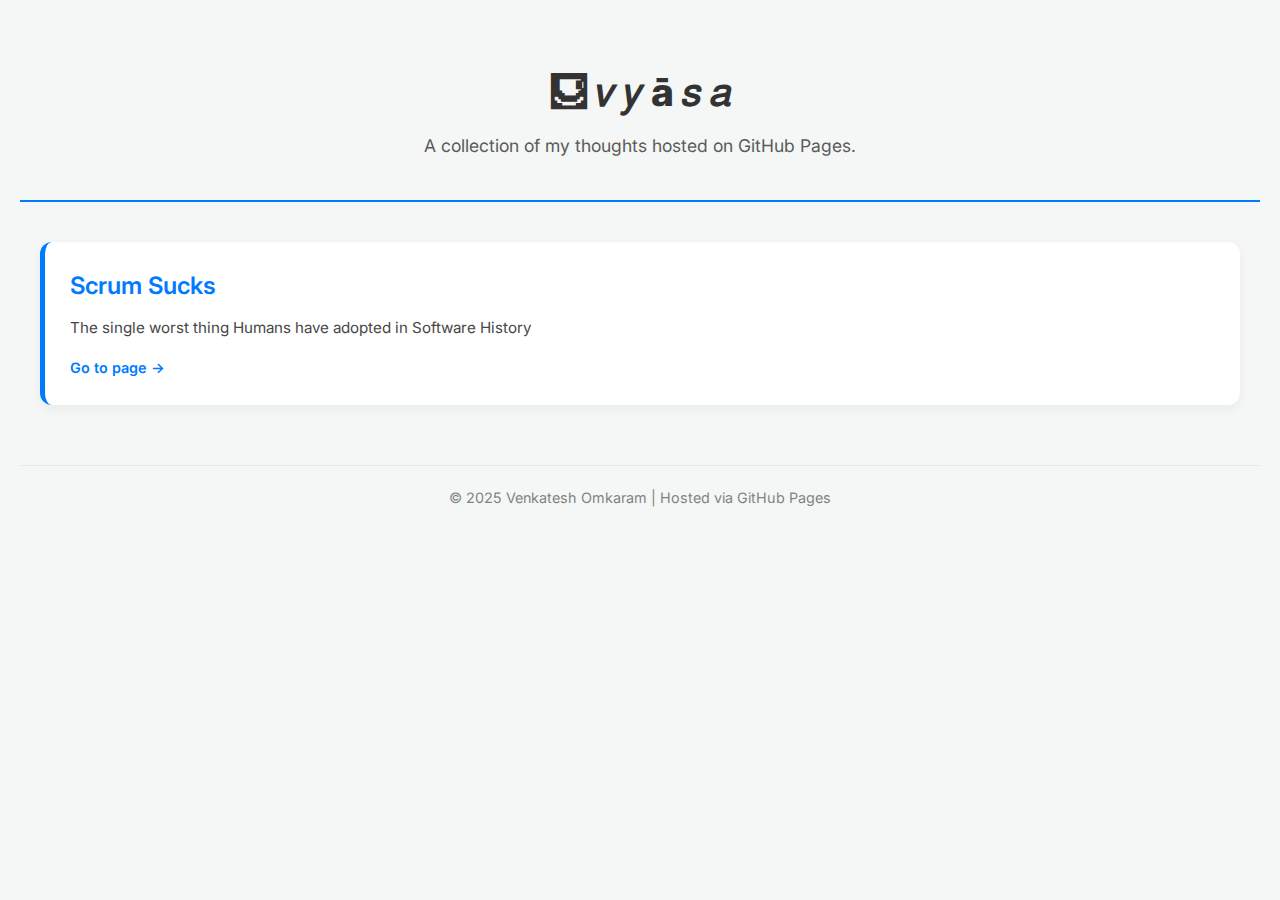
<file: index.html>
<!DOCTYPE html>
<html lang="en">
<head>
    <meta charset="UTF-8">
    <meta name="viewport" content="width=device-width, initial-scale=1.0">
    <title>My GitHub Pages Portfolio</title>
    <link rel="stylesheet" href="style.css">
    <link href="https://fonts.googleapis.com/css2?family=Inter:wght@400;600;800&display=swap" rel="stylesheet">
</head>
<body>
    <header>
        <h1>&#9982; 
𝑣
𝑦
ā
𝑠
𝑎
</h1>
        <p>A collection of my thoughts hosted on GitHub Pages.</p>
    </header>

    <main class="page-list">
        <a href="./scrumsucks/" class="page-card">
            <h2>Scrum Sucks</h2>
            <p>The single worst thing Humans have adopted in Software History</p>
            <span class="link-label">Go to page &rarr;</span>
        </a>
    </main>

    <footer>
        <p>&copy; 2025 Venkatesh Omkaram | Hosted via GitHub Pages</p>
    </footer>
</body>
</html>
</file>
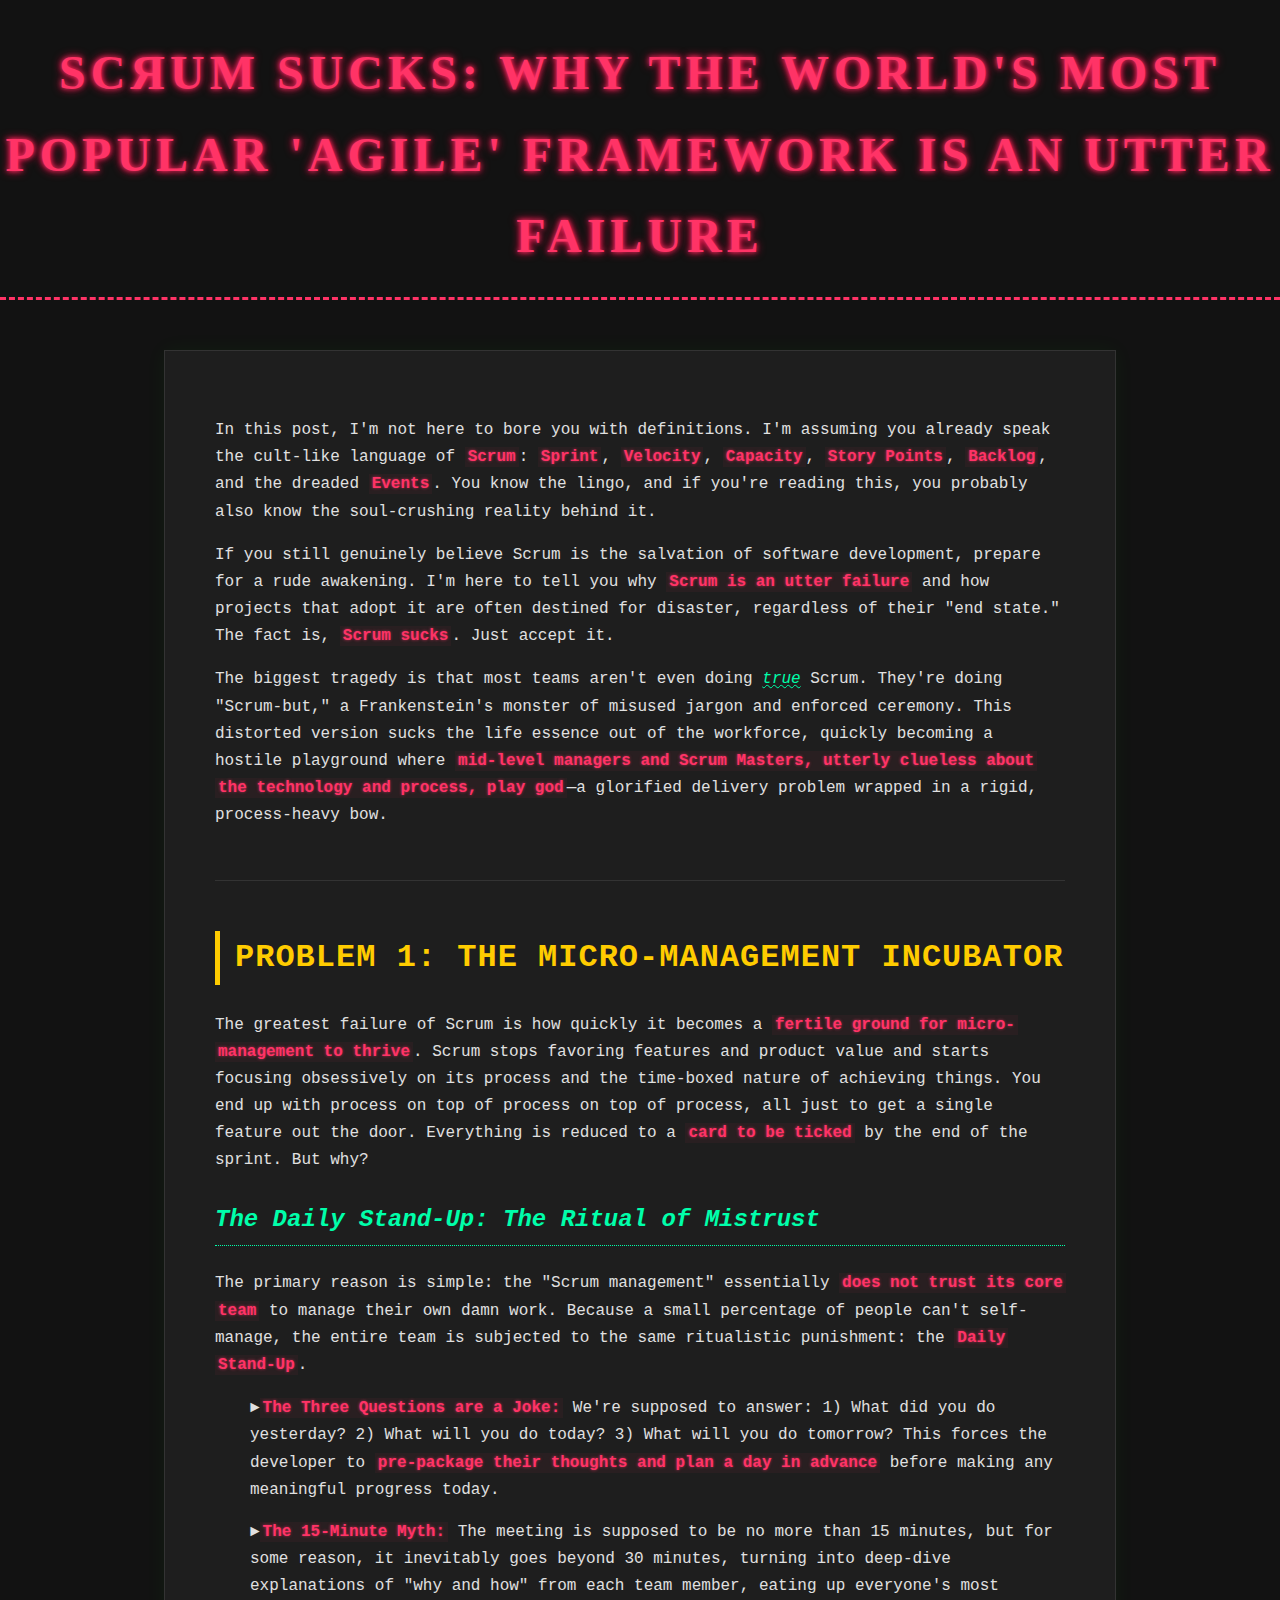
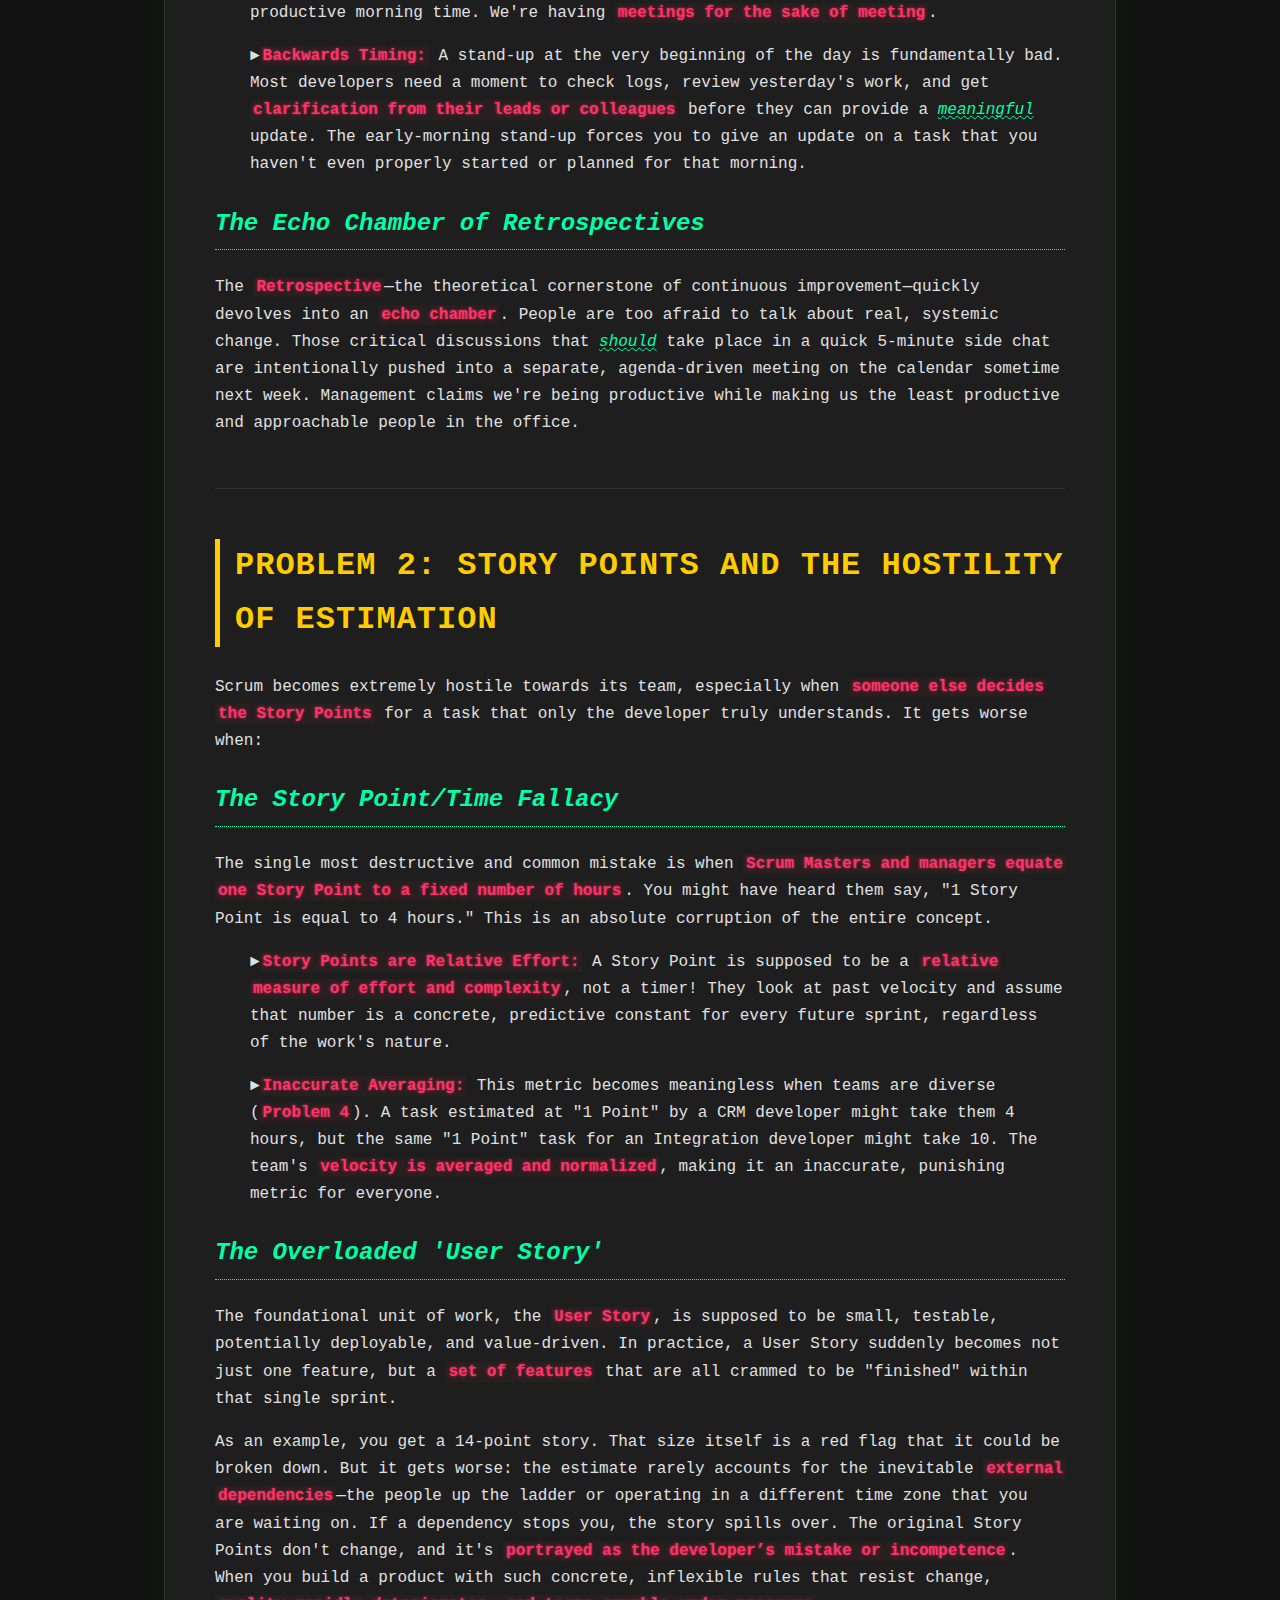
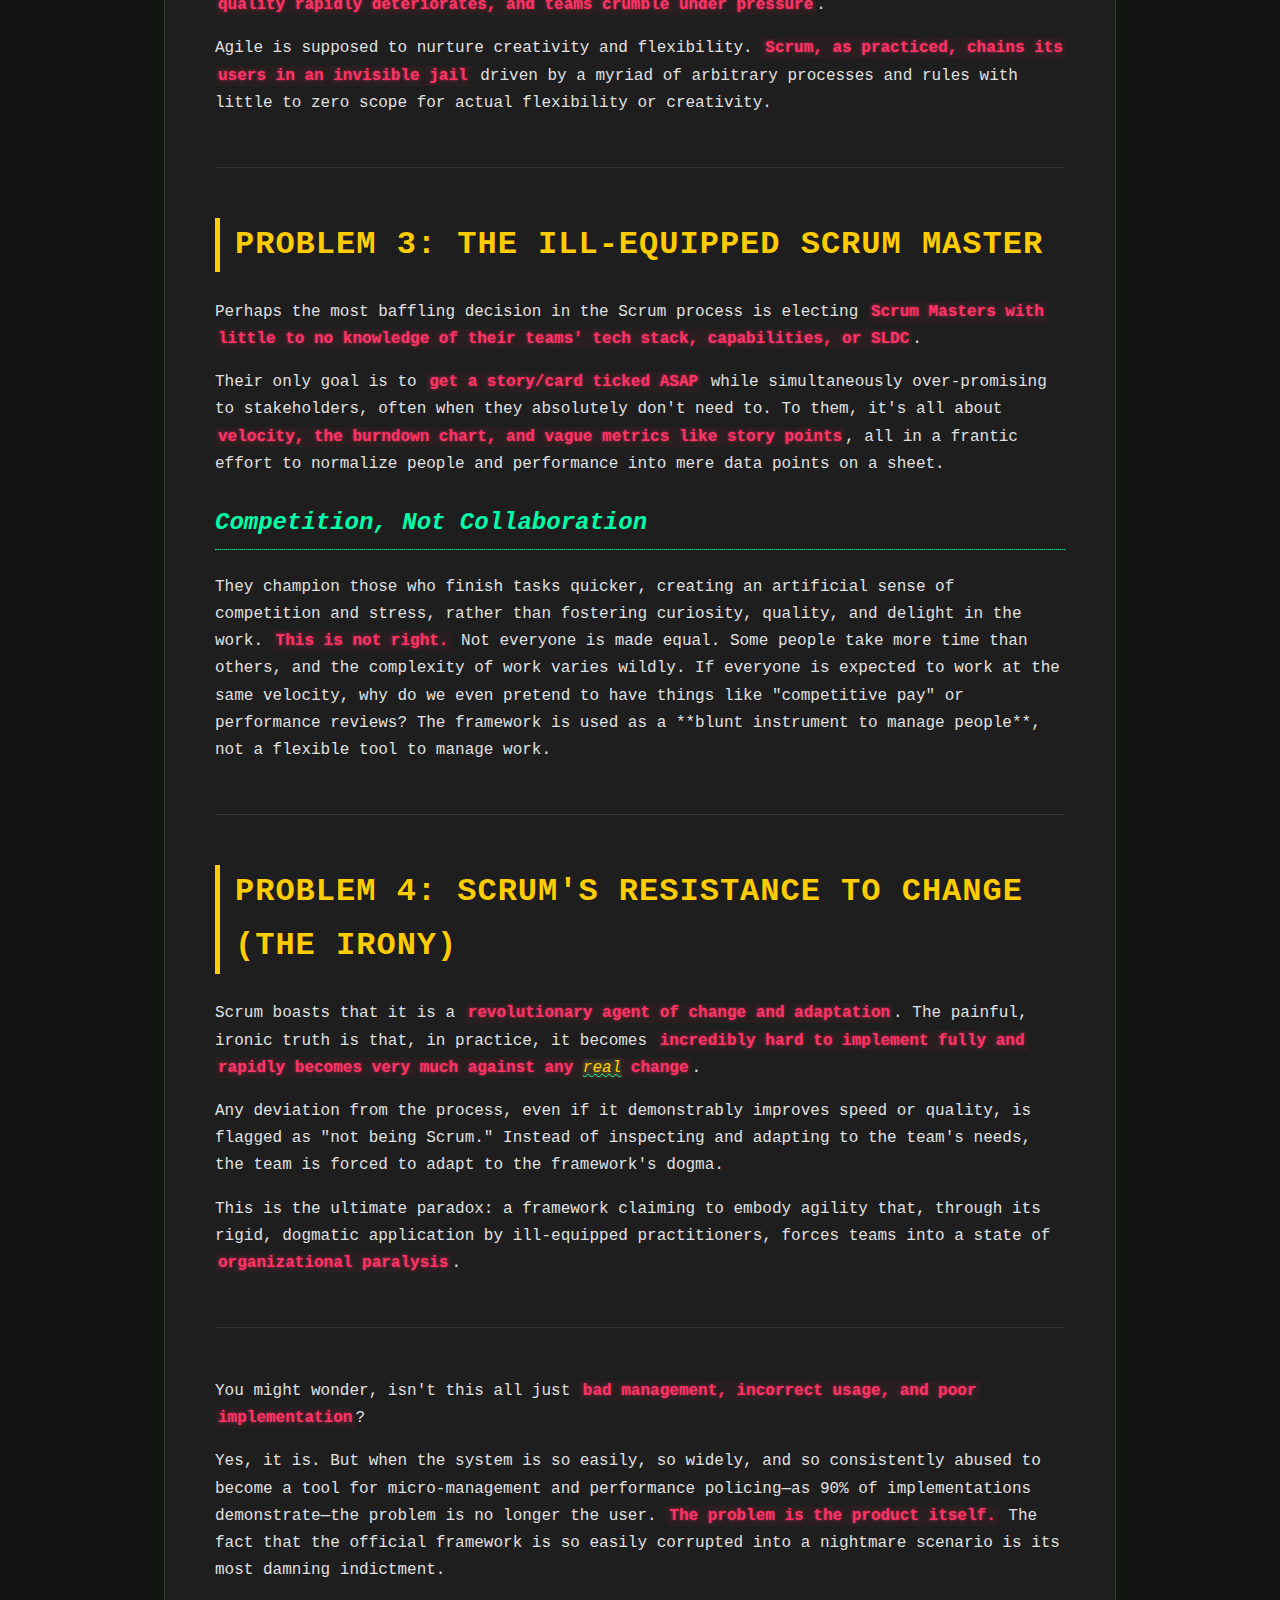
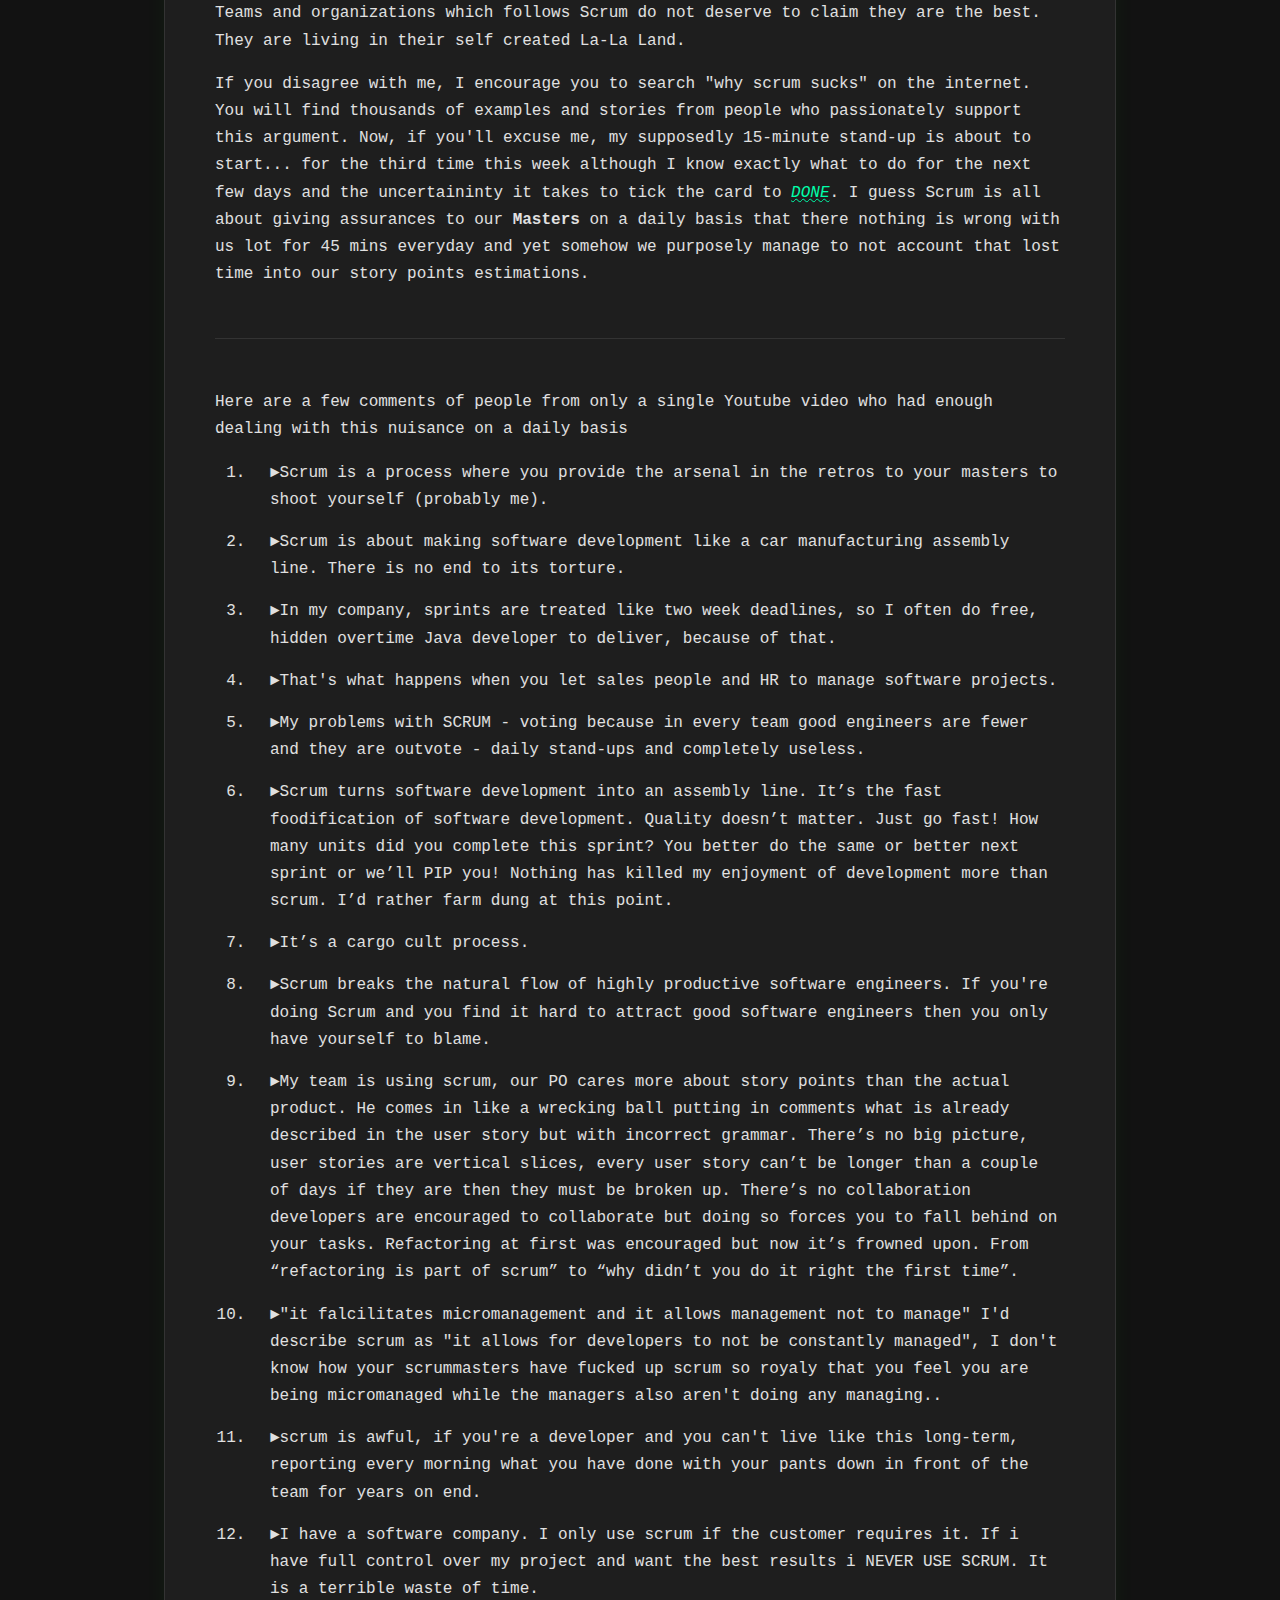
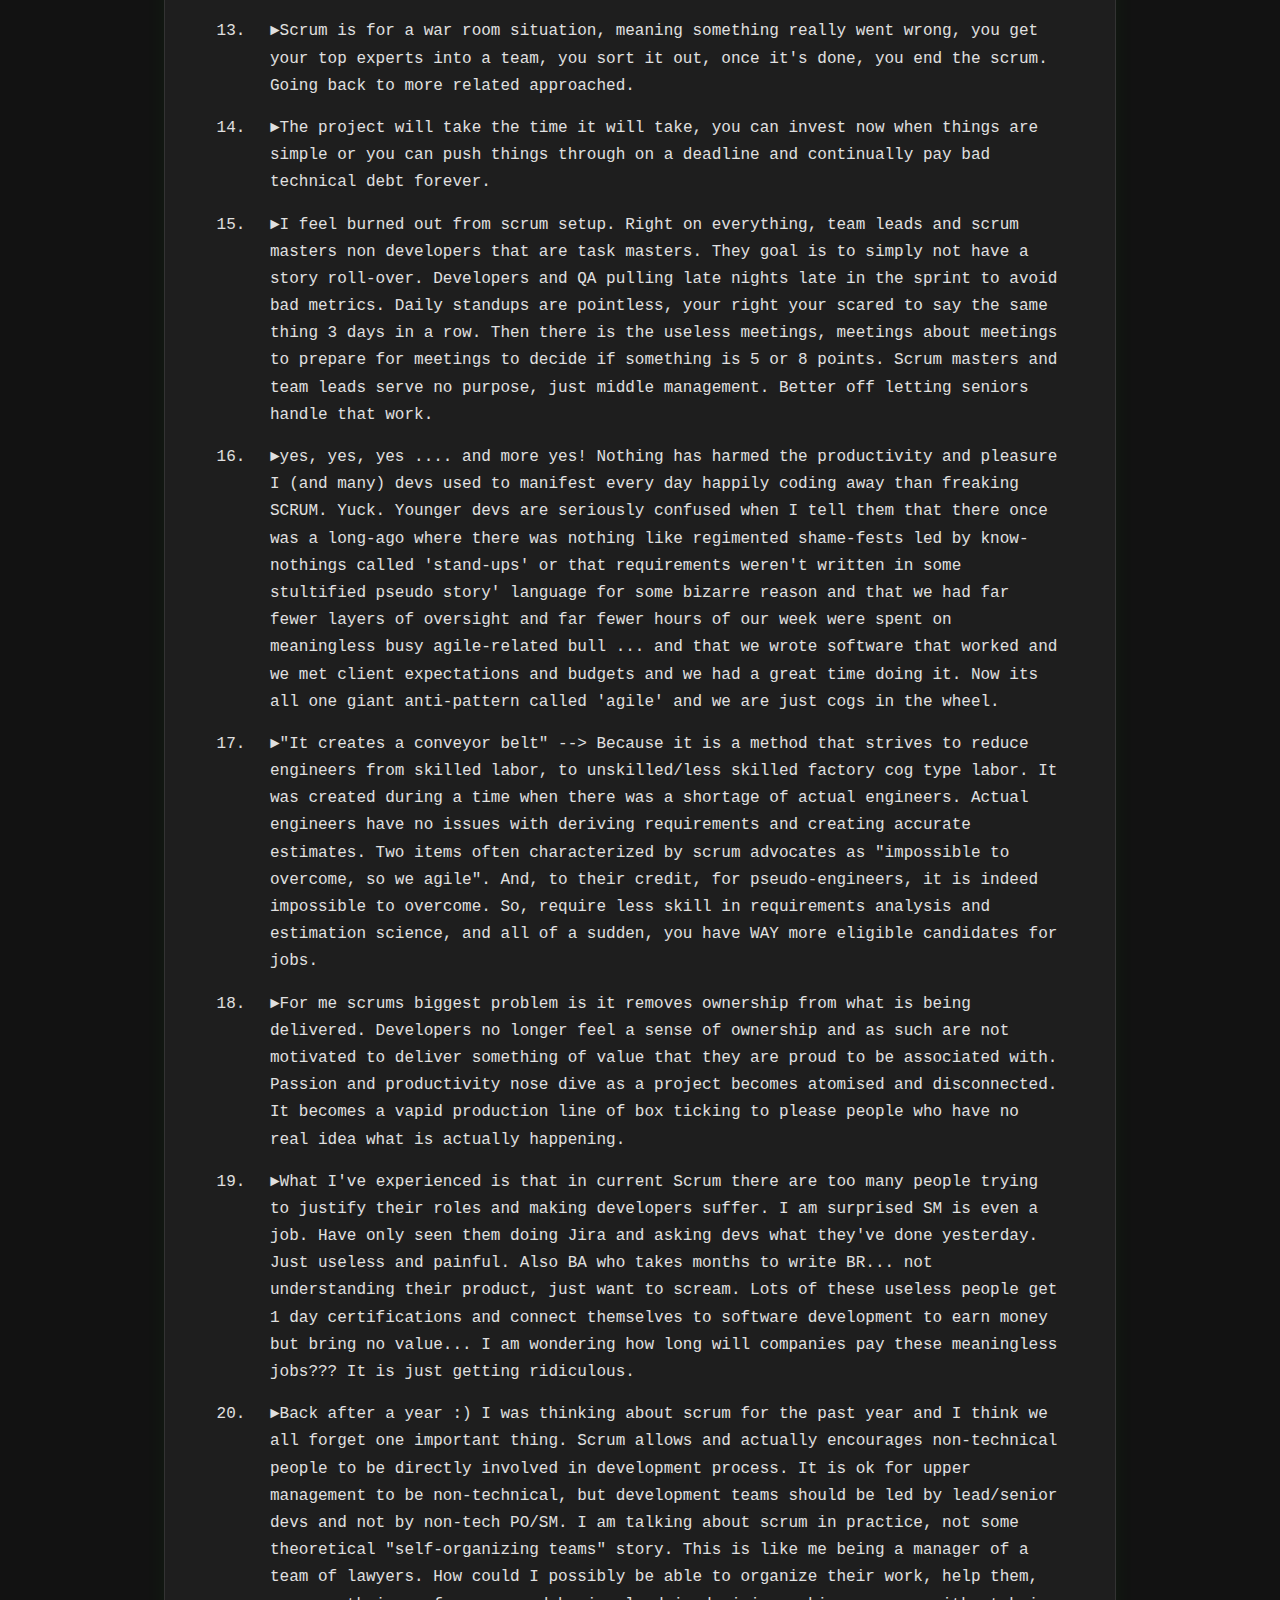
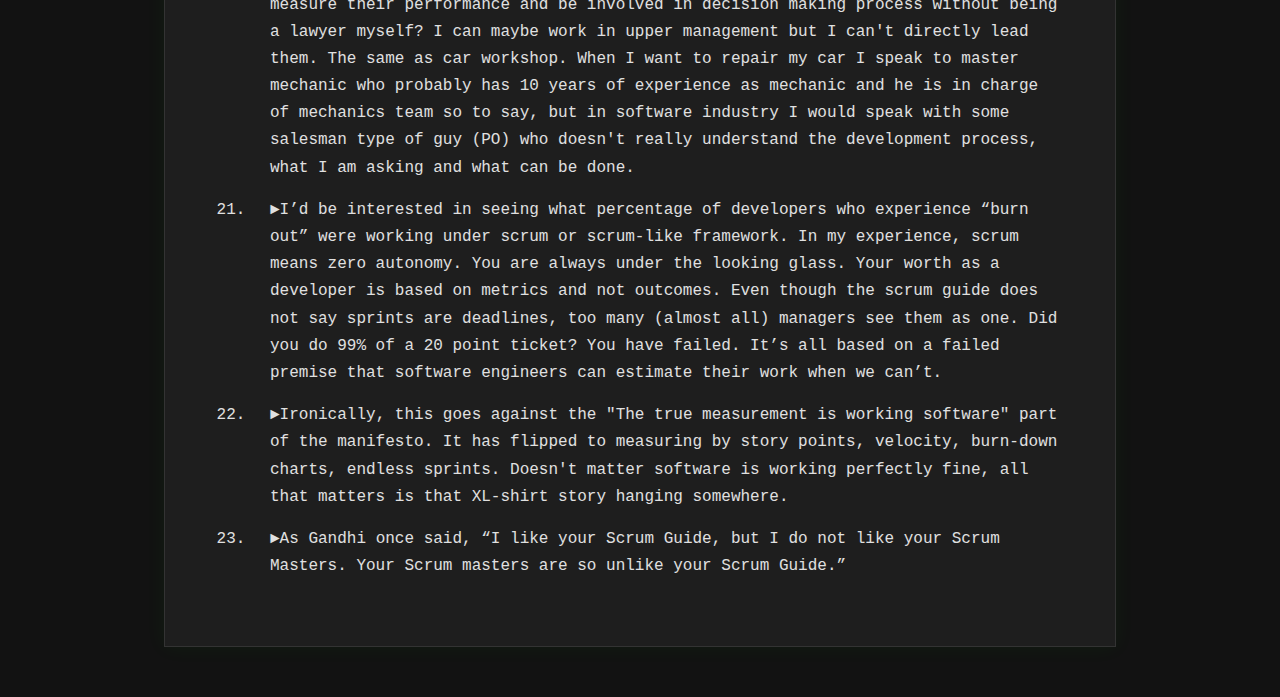
<file: scrumsucks/index.html>
<!DOCTYPE html>
<html lang="en">
<head>
    <meta charset="UTF-8">
    <meta name="viewport" content="width=device-width, initial-scale=1.0">
    <title>Scrum Sucks: The Roast</title>
    <link rel="stylesheet" href="style.css">
</head>
<body>

    <header>
        <h1 class="title">SCЯUM SUCKS: WHY THE WORLD'S MOST POPULAR 'AGILE' FRAMEWORK IS AN UTTER FAILURE</h1>
    </header>

    <main>
        <p class="intro">
            In this post, I'm not here to bore you with definitions. I'm assuming you already speak the cult-like language of <strong>Scrum</strong>: <strong>Sprint</strong>, <strong>Velocity</strong>, <strong>Capacity</strong>, <strong>Story Points</strong>, <strong>Backlog</strong>, and the dreaded <strong>Events</strong>. You know the lingo, and if you're reading this, you probably also know the soul-crushing reality behind it.
        </p>

        <p class="intro">
            If you still genuinely believe Scrum is the salvation of software development, prepare for a rude awakening. I'm here to tell you why <strong>Scrum is an utter failure</strong> and how projects that adopt it are often destined for disaster, regardless of their "end state." The fact is, <strong>Scrum sucks</strong>. Just accept it.
        </p>

        <p class="intro">
            The biggest tragedy is that most teams aren't even doing <em>true</em> Scrum. They're doing "Scrum-but," a Frankenstein's monster of misused jargon and enforced ceremony. This distorted version sucks the life essence out of the workforce, quickly becoming a hostile playground where <strong>mid-level managers and Scrum Masters, utterly clueless about the technology and process, play god</strong>—a glorified delivery problem wrapped in a rigid, process-heavy bow.
        </p>

        <hr>

        <section class="problem">
            <h2>Problem 1: The Micro-Management Incubator</h2>
            <p>The greatest failure of Scrum is how quickly it becomes a <strong>fertile ground for micro-management to thrive</strong>. Scrum stops favoring features and product value and starts focusing obsessively on its process and the time-boxed nature of achieving things. You end up with process on top of process on top of process, all just to get a single feature out the door. Everything is reduced to a <strong>card to be ticked</strong> by the end of the sprint. But why?</p>

            <h3>The Daily Stand-Up: The Ritual of Mistrust</h3>
            <p>The primary reason is simple: the "Scrum management" essentially <strong>does not trust its core team</strong> to manage their own damn work. Because a small percentage of people can't self-manage, the entire team is subjected to the same ritualistic punishment: the <strong>Daily Stand-Up</strong>.</p>
            <ul>
                <li><strong>The Three Questions are a Joke:</strong> We're supposed to answer: 1) What did you do yesterday? 2) What will you do today? 3) What will you do tomorrow? This forces the developer to <strong>pre-package their thoughts and plan a day in advance</strong> before making any meaningful progress today.</li>
                <li><strong>The 15-Minute Myth:</strong> The meeting is supposed to be no more than 15 minutes, but for some reason, it inevitably goes beyond 30 minutes, turning into deep-dive explanations of "why and how" from each team member, eating up everyone's most productive morning time. We're having <strong>meetings for the sake of meeting</strong>.</li>
                <li><strong>Backwards Timing:</strong> A stand-up at the very beginning of the day is fundamentally bad. Most developers need a moment to check logs, review yesterday's work, and get <strong>clarification from their leads or colleagues</strong> before they can provide a <em>meaningful</em> update. The early-morning stand-up forces you to give an update on a task that you haven't even properly started or planned for that morning.</li>
            </ul>

            <h3>The Echo Chamber of Retrospectives</h3>
            <p>The <strong>Retrospective</strong>—the theoretical cornerstone of continuous improvement—quickly devolves into an <strong>echo chamber</strong>. People are too afraid to talk about real, systemic change. Those critical discussions that <em>should</em> take place in a quick 5-minute side chat are intentionally pushed into a separate, agenda-driven meeting on the calendar sometime next week. Management claims we're being productive while making us the least productive and approachable people in the office.</p>
        </section>

        <hr>

        <section class="problem">
            <h2>Problem 2: Story Points and the Hostility of Estimation</h2>
            <p>Scrum becomes extremely hostile towards its team, especially when <strong>someone else decides the Story Points</strong> for a task that only the developer truly understands. It gets worse when:</p>

            <h3>The Story Point/Time Fallacy</h3>
            <p>The single most destructive and common mistake is when <strong>Scrum Masters and managers equate one Story Point to a fixed number of hours</strong>. You might have heard them say, "1 Story Point is equal to 4 hours." This is an absolute corruption of the entire concept.</p>
            <ul>
                <li><strong>Story Points are Relative Effort:</strong> A Story Point is supposed to be a <strong>relative measure of effort and complexity</strong>, not a timer! They look at past velocity and assume that number is a concrete, predictive constant for every future sprint, regardless of the work's nature.</li>
                <li><strong>Inaccurate Averaging:</strong> This metric becomes meaningless when teams are diverse (<strong>Problem 4</strong>). A task estimated at "1 Point" by a CRM developer might take them 4 hours, but the same "1 Point" task for an Integration developer might take 10. The team's <strong>velocity is averaged and normalized</strong>, making it an inaccurate, punishing metric for everyone.</li>
            </ul>

            <h3>The Overloaded 'User Story'</h3>
            <p>The foundational unit of work, the <strong>User Story</strong>, is supposed to be small, testable, potentially deployable, and value-driven. In practice, a User Story suddenly becomes not just one feature, but a <strong>set of features</strong> that are all crammed to be "finished" within that single sprint.</p>
            <p>As an example, you get a 14-point story. That size itself is a red flag that it could be broken down. But it gets worse: the estimate rarely accounts for the inevitable <strong>external dependencies</strong>—the people up the ladder or operating in a different time zone that you are waiting on. If a dependency stops you, the story spills over. The original Story Points don't change, and it's <strong>portrayed as the developer’s mistake or incompetence</strong>. When you build a product with such concrete, inflexible rules that resist change, <strong>quality rapidly deteriorates, and teams crumble under pressure</strong>.</p>
            <p>Agile is supposed to nurture creativity and flexibility. <strong>Scrum, as practiced, chains its users in an invisible jail</strong> driven by a myriad of arbitrary processes and rules with little to zero scope for actual flexibility or creativity.</p>
        </section>

        <hr>

        <section class="problem">
            <h2>Problem 3: The Ill-Equipped Scrum Master</h2>
            <p>Perhaps the most baffling decision in the Scrum process is electing <strong>Scrum Masters with little to no knowledge of their teams' tech stack, capabilities, or SLDC</strong>.</p>
            <p>Their only goal is to <strong>get a story/card ticked ASAP</strong> while simultaneously over-promising to stakeholders, often when they absolutely don't need to. To them, it's all about <strong>velocity, the burndown chart, and vague metrics like story points</strong>, all in a frantic effort to normalize people and performance into mere data points on a sheet.</p>

            <h3>Competition, Not Collaboration</h3>
            <p>They champion those who finish tasks quicker, creating an artificial sense of competition and stress, rather than fostering curiosity, quality, and delight in the work. <strong>This is not right.</strong> Not everyone is made equal. Some people take more time than others, and the complexity of work varies wildly. If everyone is expected to work at the same velocity, why do we even pretend to have things like "competitive pay" or performance reviews? The framework is used as a **blunt instrument to manage people**, not a flexible tool to manage work.</p>
        </section>

        <hr>

        <section class="problem">
            <h2>Problem 4: Scrum's Resistance to Change (The Irony)</h2>
            <p>Scrum boasts that it is a <strong>revolutionary agent of change and adaptation</strong>. The painful, ironic truth is that, in practice, it becomes <strong>incredibly hard to implement fully and rapidly becomes very much against any <em>real</em> change</strong>.</p>
            <p>Any deviation from the process, even if it demonstrably improves speed or quality, is flagged as "not being Scrum." Instead of inspecting and adapting to the team's needs, the team is forced to adapt to the framework's dogma.</p>
            <p>This is the ultimate paradox: a framework claiming to embody agility that, through its rigid, dogmatic application by ill-equipped practitioners, forces teams into a state of <strong>organizational paralysis</strong>.</p>
        </section>

        <hr>

        <section class="conclusion">
            <p>You might wonder, isn't this all just <strong>bad management, incorrect usage, and poor implementation</strong>?</p>
            <p>Yes, it is. But when the system is so easily, so widely, and so consistently abused to become a tool for micro-management and performance policing—as 90% of implementations demonstrate—the problem is no longer the user. <strong>The problem is the product itself.</strong> The fact that the official framework is so easily corrupted into a nightmare scenario is its most damning indictment.</p>
            <p>Teams and organizations which follows Scrum do not deserve to claim they are the best. They are living in their self created La-La Land.</p>
            <p>If you disagree with me, I encourage you to search "why scrum sucks" on the internet. You will find thousands of examples and stories from people who passionately support this argument. Now, if you'll excuse me, my supposedly 15-minute stand-up is about to start... for the third time this week although I know exactly what to do for the next few days and the uncertaininty it takes to tick the card to <em>DONE</em>. I guess Scrum is all about giving assurances to our <b>Masters</b> on a daily basis that there nothing is wrong with us lot for 45 mins everyday and yet somehow we purposely manage to not account that lost time into our story points estimations.</p>
        </section>
        <hr>
        <p>Here are a few comments of people from only a single Youtube video who had enough dealing with this nuisance on a daily basis</p>
        <ol>
            <li>Scrum is a process where you provide the arsenal in the retros to your masters to shoot yourself (probably me).</li>
            <li>Scrum is about making software development like a car manufacturing assembly line. There is no end to its torture.</li>
            <li>In my company, sprints are treated like two week deadlines, so I often do free, hidden overtime Java developer to deliver, because of that.</li>
            <li>That's what happens when you let sales people and HR to manage software projects.</li>
            <li>My problems with SCRUM - voting because in every team good engineers are fewer and they are outvote - daily stand-ups and completely useless.</li>
            <li>Scrum turns software development into an assembly line. It’s the fast foodification of software development. Quality doesn’t matter. Just go fast! How many units did you complete this sprint? You better do the same or better next sprint or we’ll PIP you! Nothing has killed my enjoyment of development more than scrum. I’d rather farm dung at this point.</li>
            <li>It’s a cargo cult process.</li>
            <li>Scrum breaks the natural flow of highly productive software engineers. If you're doing Scrum and you find it hard to attract good software engineers then you only have yourself to blame.</li>
            <li>My team is using scrum, our PO cares more about story points than the actual product. He comes in like a wrecking ball putting in comments what is already described in the user story but with incorrect grammar. There’s no big picture, user stories are vertical slices, every user story can’t be longer than a couple of days if they are then they must be broken up. There’s no collaboration developers are encouraged to collaborate but doing so forces you to fall behind on your tasks. Refactoring at first was encouraged but now it’s frowned upon. From “refactoring  is part of scrum” to “why didn’t you do it right the first time”.</li>
            <li>"it falcilitates micromanagement and it allows management not to manage"
I'd describe scrum as "it allows for developers to not be constantly managed", I don't know how your scrummasters have fucked up scrum so royaly that you feel you are being micromanaged while the managers also aren't doing any managing..</li>
            <li>scrum is awful, if you're a developer and you can't live like this long-term, reporting every morning what you have done with your pants down in front of the team for years on end.</li>
            <li>I have a software company. I only use scrum if the customer requires it. If i have full control over my project and want the best results i NEVER USE SCRUM. It is a terrible waste of time.</li>
            <li>Scrum is for a war room situation, meaning something really went wrong, you get your top experts into a team, you sort it out, once it's done, you end the scrum. Going back to more related approached.</li>
            <li>The project will take the time it will take, you can invest now when things are simple or you can push things through on a deadline and continually pay bad technical debt forever.</li>
            <li>I feel burned out from scrum setup. Right on everything, team leads and scrum masters non developers that are task masters. They goal is to simply not have a story roll-over. Developers and QA pulling late nights late in the sprint to avoid bad metrics. Daily standups are pointless, your right your scared to say the same thing 3 days in a row. Then there is the useless meetings, meetings about meetings to prepare for meetings to decide if something is 5 or 8 points. Scrum masters and team leads serve no purpose, just middle management. Better off letting seniors handle that work.</li>
            <li>yes, yes, yes .... and more yes!  Nothing has harmed the productivity and pleasure I (and many) devs used to manifest every day happily coding away than freaking SCRUM.  Yuck.  Younger devs are seriously confused when I tell them that there once was a long-ago where there was nothing like regimented shame-fests led by know-nothings called 'stand-ups' or that requirements weren't written in some stultified pseudo story' language for some bizarre reason and that we had far fewer layers of oversight and far fewer hours of our week were spent on meaningless busy agile-related bull ... and that we wrote software that worked and we met client expectations and budgets and we had a great time doing it.  Now its all one giant anti-pattern called 'agile' and we are just cogs in the wheel.</li>
            <li>"It creates a conveyor belt" --> Because it is a method that strives to reduce engineers from skilled labor, to unskilled/less skilled factory cog type labor.  It was created during a time when there was a shortage of actual engineers.  Actual engineers have no issues with deriving requirements and creating accurate estimates.  Two items often characterized by scrum advocates as "impossible to overcome, so we agile".  And, to their credit, for pseudo-engineers, it is indeed impossible to overcome.  So, require less skill in requirements analysis and estimation science, and all of a sudden, you have WAY more eligible candidates for jobs.</li>
            <li>For me scrums biggest problem is it removes ownership from what is being delivered. Developers no longer feel a sense of ownership and as such are not motivated to deliver something of value that they are proud to be associated with. Passion and productivity nose dive as a project becomes atomised and disconnected. It becomes a vapid production line of box ticking to please people who have no real idea what is actually happening.</li>
            <li>What I've experienced is that in current Scrum there are too many people trying to justify their roles and making developers suffer. I am surprised SM is even a job. Have only seen them doing Jira and asking devs what they've done yesterday. Just useless and painful. Also BA who takes months to write BR... not understanding their product, just want to scream. Lots of these useless people get 1 day certifications and connect themselves to software development to earn money but bring no value... I am wondering how long will companies pay these meaningless jobs??? It is just getting ridiculous.</li>
            <li>Back  after a year :)  I was thinking about scrum for the past year and I think we all forget one important thing. Scrum allows and actually encourages non-technical people to be directly involved in development process. It is ok for upper management to be non-technical, but development teams should be led by lead/senior devs and not by non-tech PO/SM. I am talking about scrum in practice, not some theoretical "self-organizing teams" story.
This is like me being a manager of a team of lawyers. How could I possibly be able to organize their work, help them, measure their performance and be involved in decision making process without being a lawyer myself? I can maybe work in upper management but I can't directly lead them. 
The same as car workshop. When I want to repair my car I speak to master mechanic who probably has 10 years of experience as mechanic and he is in charge of mechanics team so to say, but in software industry I would speak with some salesman type of guy (PO) who doesn't really understand the development process, what I am asking and what can be done.</li>
            <li>I’d be interested in seeing what percentage of developers who experience “burn out” were working under scrum or scrum-like framework. In my experience, scrum means zero autonomy. You are always under the looking glass. Your worth as a developer is based on metrics and not outcomes. Even though the scrum guide does not say sprints are deadlines, too many (almost all) managers see them as one. Did you do 99% of a 20 point ticket? You have failed. It’s all based on a failed premise that software engineers can estimate their work when we can’t.</li>
            <li>Ironically, this goes against the "The true measurement is working software" part of the manifesto. It has flipped to measuring by story points, velocity, burn-down charts, endless sprints. Doesn't matter software is working perfectly fine, all that matters is that XL-shirt story hanging somewhere.</li>
            <li>As Gandhi once said, “I like your Scrum Guide, but I do not like your Scrum Masters. Your Scrum masters are so unlike your Scrum Guide.”</li>  
        </ol>
    </main>
</body>
</html>
</file>
<file: style.css>
/*
 * MODERN STYLE.CSS
 * Uses Inter font, CSS Grid, clean design, and smooth transitions.
 */

:root {
    --primary-color: #007bff; /* A nice blue for links/highlights */
    --text-color: #333;
    --background-color: #f4f7f6;
    --card-bg: #fff;
    --shadow: rgba(0, 0, 0, 0.05);
}

/* Optional: Simple Dark Mode - Uncomment and adjust if desired */
/*
@media (prefers-color-scheme: dark) {
    :root {
        --text-color: #eee;
        --background-color: #1e2124;
        --card-bg: #282c34;
        --shadow: rgba(255, 255, 255, 0.05);
    }
}
*/

* {
    box-sizing: border-box;
    margin: 0;
    padding: 0;
}

body {
    font-family: 'Inter', sans-serif;
    line-height: 1.6;
    color: var(--text-color);
    background-color: var(--background-color);
    padding: 20px;
}

/* Header Styling */
header {
    text-align: center;
    padding: 40px 20px;
    margin-bottom: 40px;
    border-bottom: 2px solid var(--primary-color);
}

header h1 {
    font-weight: 800;
    font-size: 2.5em;
    margin-bottom: 0.2em;
}

header p {
    font-size: 1.1em;
    opacity: 0.8;
}

/* Main Content - Page List using CSS Grid */
.page-list {
    display: grid;
    /* Responsive Grid: At least 300px wide columns, max 3 columns */
    grid-template-columns: repeat(auto-fit, minmax(300px, 1fr));
    gap: 30px;
    max-width: 1200px;
    margin: 0 auto 60px auto;
}

/* Card Styling for Subpages */
.page-card {
    display: block; /* Makes the whole card clickable */
    background-color: var(--card-bg);
    padding: 25px;
    border-radius: 12px;
    text-decoration: none; /* Remove underline from link */
    color: var(--text-color);
    box-shadow: 0 4px 12px var(--shadow);
    transition: transform 0.3s ease, box-shadow 0.3s ease;
    border-left: 5px solid var(--primary-color);
}

.page-card:hover {
    transform: translateY(-5px); /* Lift effect on hover */
    box-shadow: 0 8px 20px var(--shadow);
}

.page-card h2 {
    font-size: 1.5em;
    font-weight: 600;
    color: var(--primary-color);
    margin-bottom: 10px;
}

.page-card p {
    margin-bottom: 15px;
    font-size: 0.95em;
    opacity: 0.9;
}

.link-label {
    display: inline-block;
    color: var(--primary-color);
    font-weight: 600;
    font-size: 0.9em;
    transition: margin-left 0.3s ease;
}

.page-card:hover .link-label {
    margin-left: 5px; /* Subtle movement on hover */
}

/* Footer Styling */
footer {
    text-align: center;
    padding: 20px;
    border-top: 1px solid rgba(0, 0, 0, 0.1);
    font-size: 0.9em;
    color: var(--text-color);
    opacity: 0.6;
}
</file>
<file: scrumsucks/style.css>
/* --- Dark Mode Manifesto Theme --- */

/* General Setup: Dark Background, Neon Accents */
body {
    font-family: 'Consolas', 'Courier New', monospace; /* Techy, Terminal-like font */
    line-height: 1.7;
    background-color: #121212; /* Very dark background */
    color: #e0e0e0; /* Light gray text for readability */
    margin: 0;
    padding: 0;
}

main {
    max-width: 850px;
    margin: 50px auto;
    padding: 50px;
    background-color: #1e1e1e; /* Slightly lighter inner panel */
    border: 1px solid #333; /* Subtle border */
    box-shadow: 0 0 20px rgba(0, 255, 0, 0.05); /* Very subtle green glow for a 'code' feel */
}

/* Header & Title Styling: NEON ROAST */
.title {
    font-family: 'Georgia', serif;
    font-size: 3em;
    text-align: center;
    color: #ff3366; /* Hot Pink/Neon Red for the main title */
    text-shadow: 0 0 5px #ff3366, 0 0 10px #ff0044; /* Neon glow effect */
    border-bottom: 3px dashed #ff3366; /* Dashed neon divider */
    padding-bottom: 20px;
    margin-bottom: 40px;
    text-transform: uppercase;
    letter-spacing: 5px;
}

/* Main Section Headers */
h2 {
    font-size: 2em;
    color: #ffcc00; /* Yellow/Gold for secondary importance */
    margin-top: 40px;
    border-left: 5px solid #ffcc00;
    padding-left: 15px;
    text-transform: uppercase;
    letter-spacing: 1px;
}

h3 {
    font-size: 1.5em;
    color: #00ffaa; /* Neon Green/Aqua for tertiary importance */
    margin-top: 25px;
    font-style: italic;
    border-bottom: 1px dotted #00ffaa;
    padding-bottom: 5px;
}

/* Separator Line */
hr {
    border: none;
    height: 1px;
    background-color: #333;
    margin: 50px 0;
}

/* --- Emphasis Styling: Amplified for Impact --- */

/* Strong/Bold Text Emphasis */
strong {
    color: #ff3366; /* NEON RED - Max aggression */
    font-weight: 900; /* Extra bold */
    text-shadow: 0 0 3px rgba(255, 51, 102, 0.7); /* Subtle glow on key points */
    background-color: rgba(255, 51, 102, 0.05); /* Very light background wash */
    padding: 1px 3px;
    box-decoration-break: clone; /* Ensures padding/background works well across lines */
}

/* Italic Text Emphasis (Subtle but distinct) */
em {
    color: #00ffaa; /* NEON GREEN - Used for tone/sarcasm/emphasis on concepts */
    font-style: italic;
    font-weight: 500;
    text-decoration: underline wavy #00ffaa; /* Wavy underline for stylistic emphasis */
    text-decoration-thickness: 1px;
    text-decoration-skip-ink: none;
}

/* Combination: Bold and Italic (where <strong> contains <em> or vice versa) */
strong em, em strong {
    color: #ffcc00; /* Gold/Yellow for when both are combined */
    text-shadow: 0 0 5px rgba(255, 204, 0, 0.5);
    background-color: #2b2b2b;
}


/* List Styling */
ul {
    list-style: none; /* Remove default bullet */
    margin-left: 0;
    padding-left: 20px;
}

li {
    margin-bottom: 15px;
    padding-left: 15px;
    position: relative;
}

li:before {
    content: '►'; /* Custom bullet point */
    color: #
</file>
